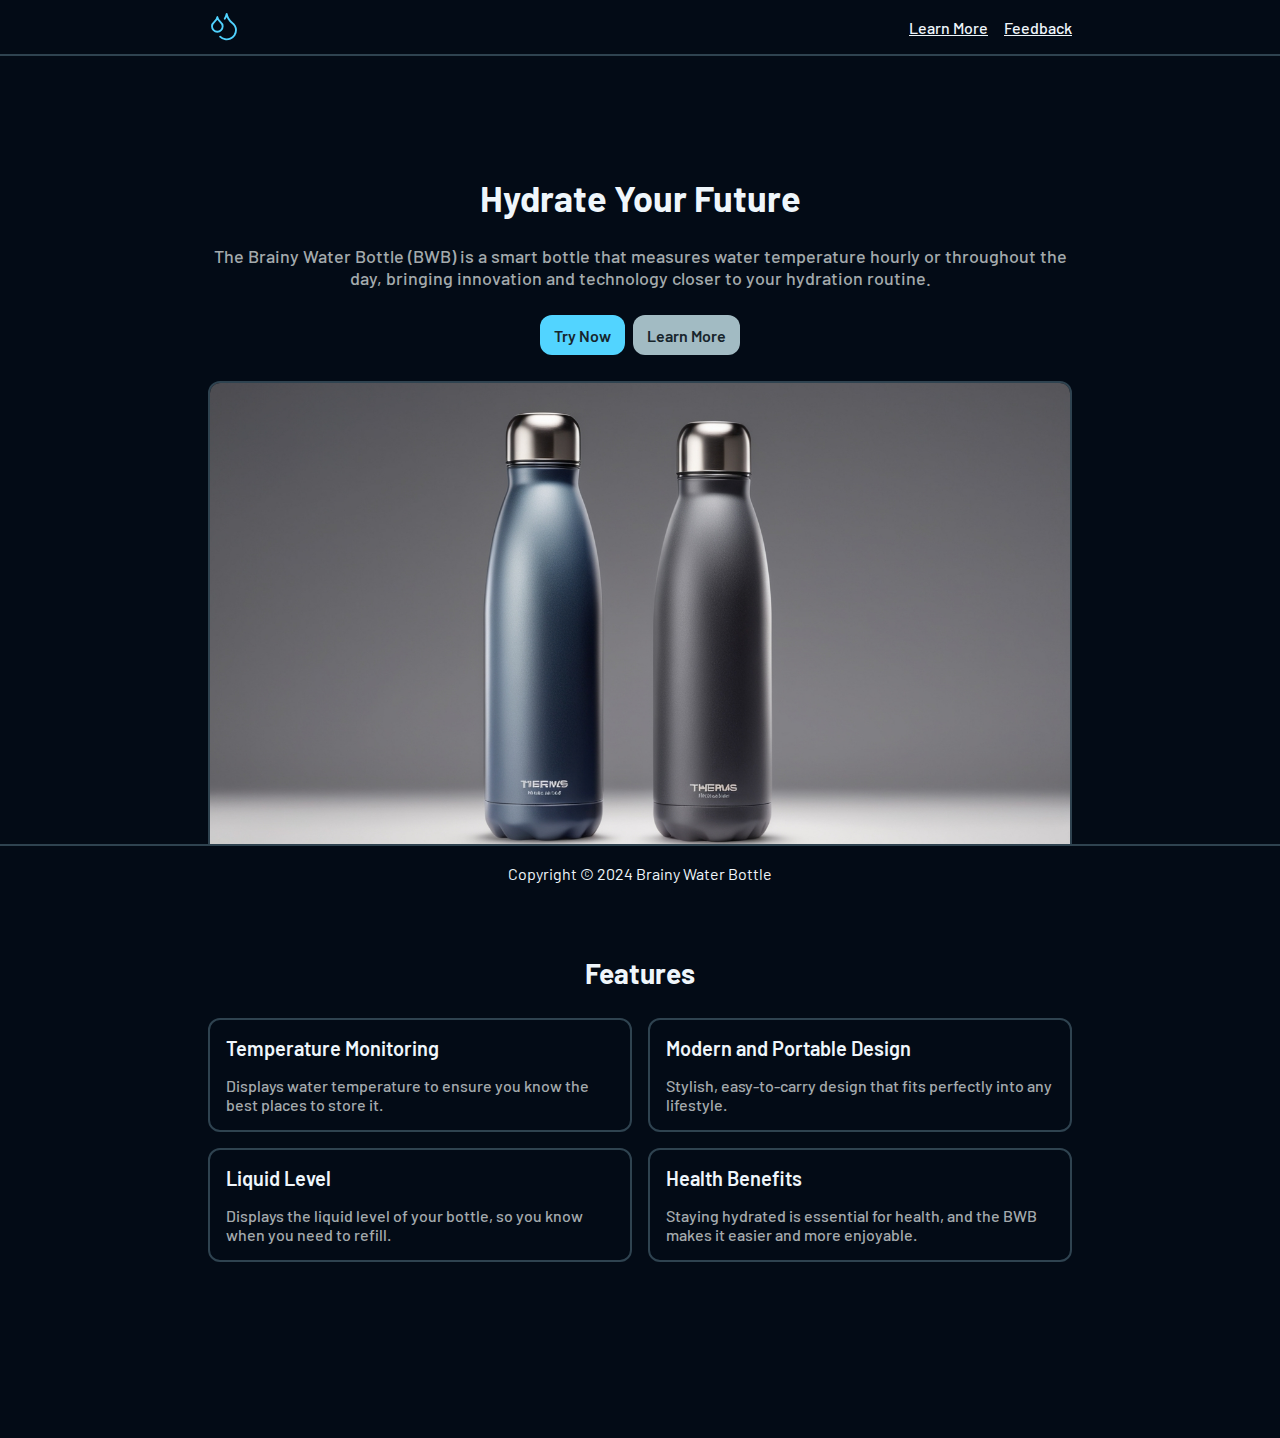
<file: index.html>
<!DOCTYPE html>
<html lang="en">
  <head>
    <meta charset="UTF-8" />
    <meta name="viewport" content="width=device-width, initial-scale=1.0" />

    <link rel="stylesheet" href="./css/globals.css" />
    <link rel="stylesheet" href="./css/index.css" />

    <link rel="icon" href="./assets/logo.svg" />

    <title>Brainy Water Bottle</title>
  </head>
  <body>
    <header class="main-header">
      <div class="header-container">
        <a href="./index.html">
          <img
            class="logo"
            src="./assets/logo.svg"
            alt="Brainy Water Bottle logo"
          />
        </a>

        <nav class="header-links">
          <a href="./learnmore.html">Learn More</a>
          <a href="./feedback.html">Feedback</a>
        </nav>
      </div>
    </header>
    <div class="container">
      <section class="hero">
        <h1 class="hero-title">Hydrate Your Future</h1>
        <p class="hero-description">
          The Brainy Water Bottle (BWB) is a smart bottle that measures water
          temperature hourly or throughout the day, bringing innovation and
          technology closer to your hydration routine.
        </p>

        <div class="hero-btns">
          <a href="./login.html" class="btn-primary">Try Now</a>
          <a href="./learnmore.html" class="btn-secondary">Learn More</a>
        </div>

        <img
          class="hero-img"
          src="./images/example_bottles.jpg"
          alt="Two modern thermos bottles"
        />
      </section>

      <section class="features">
        <h2 class="features-title">Features</h2>

        <div class="features-grid">
          <div class="feature">
            <strong>Temperature Monitoring</strong>
            <p>
              Displays water temperature to ensure you know the best places to
              store it.
            </p>
          </div>

          <div class="feature">
            <strong>Modern and Portable Design</strong>
            <p>
              Stylish, easy-to-carry design that fits perfectly into any
              lifestyle.
            </p>
          </div>

          <div class="feature">
            <strong>Liquid Level</strong>
            <p>
              Displays the liquid level of your bottle, so you know when you
              need to refill.
            </p>
          </div>

          <div class="feature">
            <strong>Health Benefits</strong>
            <p>
              Staying hydrated is essential for health, and the BWB makes it
              easier and more enjoyable.
            </p>
          </div>
        </div>
      </section>
    </div>
    <footer class="main-footer">
      <div class="footer-container">
        <p>Copyright © 2024 Brainy Water Bottle</p>
      </div>
    </footer>
  </body>
</html>
</file>
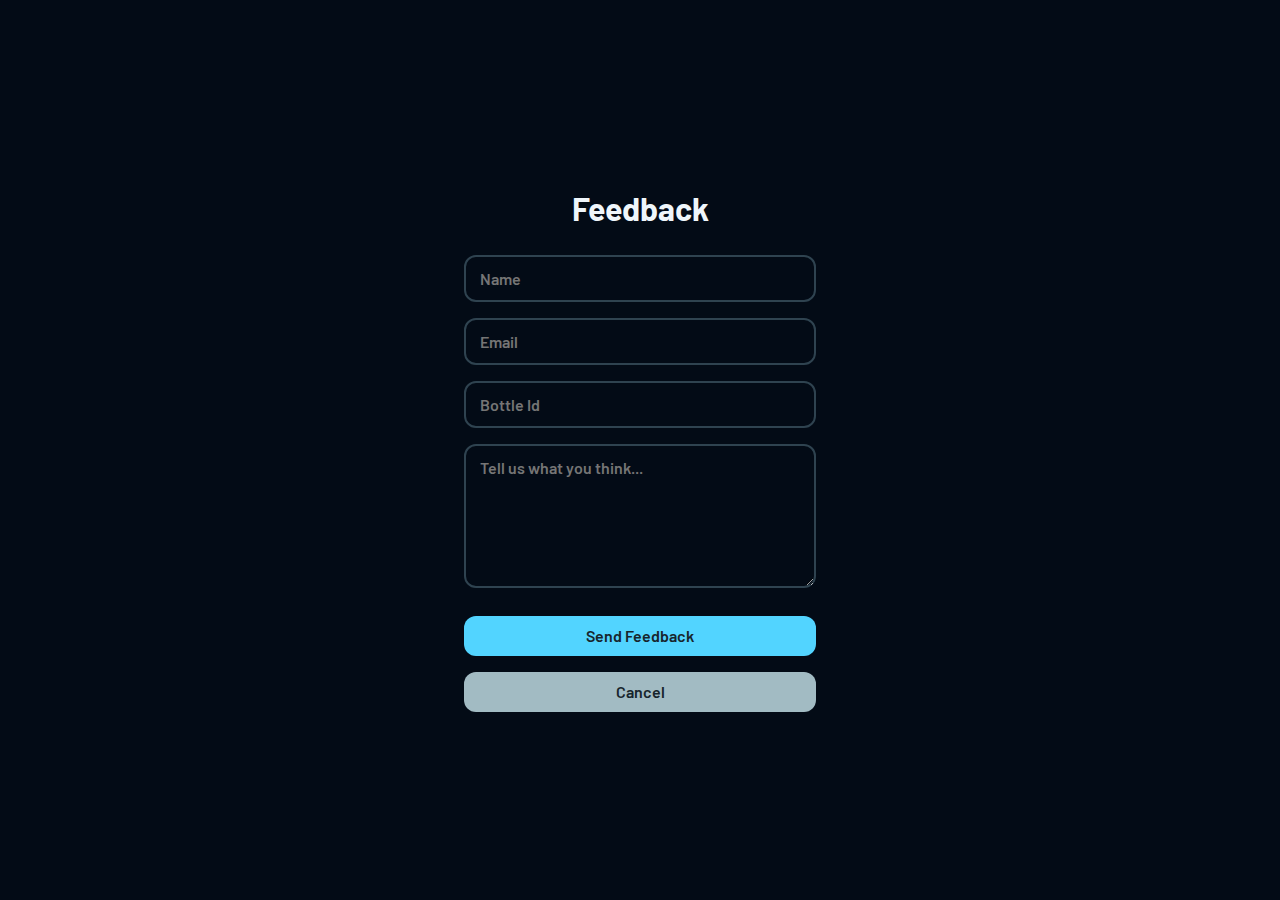
<file: feedback.html>
<!DOCTYPE html>
<html lang="en">
  <head>
    <meta charset="UTF-8" />
    <meta name="viewport" content="width=device-width, initial-scale=1.0" />

    <link rel="stylesheet" href="./css/globals.css" />
    <link rel="stylesheet" href="./css/feedback.css" />

    <link rel="icon" href="./assets/logo.svg" />

    <script src="./js/feedback.js" defer></script>

    <title>Feedback</title>
  </head>
  <body>
    <section class="container">
      <h1>Feedback</h1>
      <form method="get" class="form" id="feedback-form">
        <div class="inputs">
          <div class="input-container">
            <label for="name">Name</label>
            <input
              type="text"
              name="name"
              id="name"
              placeholder="Name"
              required
            />
            <p class="form-error" id="name-error"></p>
          </div>

          <div class="input-container">
            <label for="email">Email</label>
            <input
              type="email"
              name="email"
              id="email"
              placeholder="Email"
              required
            />
            <p class="form-error" id="email-error"></p>
          </div>

          <div class="input-container">
            <label for="bottle-id">Bottle Id</label>
            <input
              type="text"
              name="bottle-id"
              id="bottle-id"
              placeholder="Bottle Id"
              required
            />
            <p class="form-error" id="bottle-id-error"></p>
          </div>

          <div class="input-container">
            <label for="feedback">Tell us what you think</label>
            <textarea
              name="feedback"
              id="feedback"
              placeholder="Tell us what you think..."
              required
            ></textarea>
            <p class="form-error" id="feedback-error"></p>
          </div>
        </div>

        <div class="form-actions">
          <button class="btn-primary" type="submit">Send Feedback</button>
          <a href="./index.html" class="btn-secondary">Cancel</a>
        </div>
      </form>
    </section>
  </body>
</html>
</file>
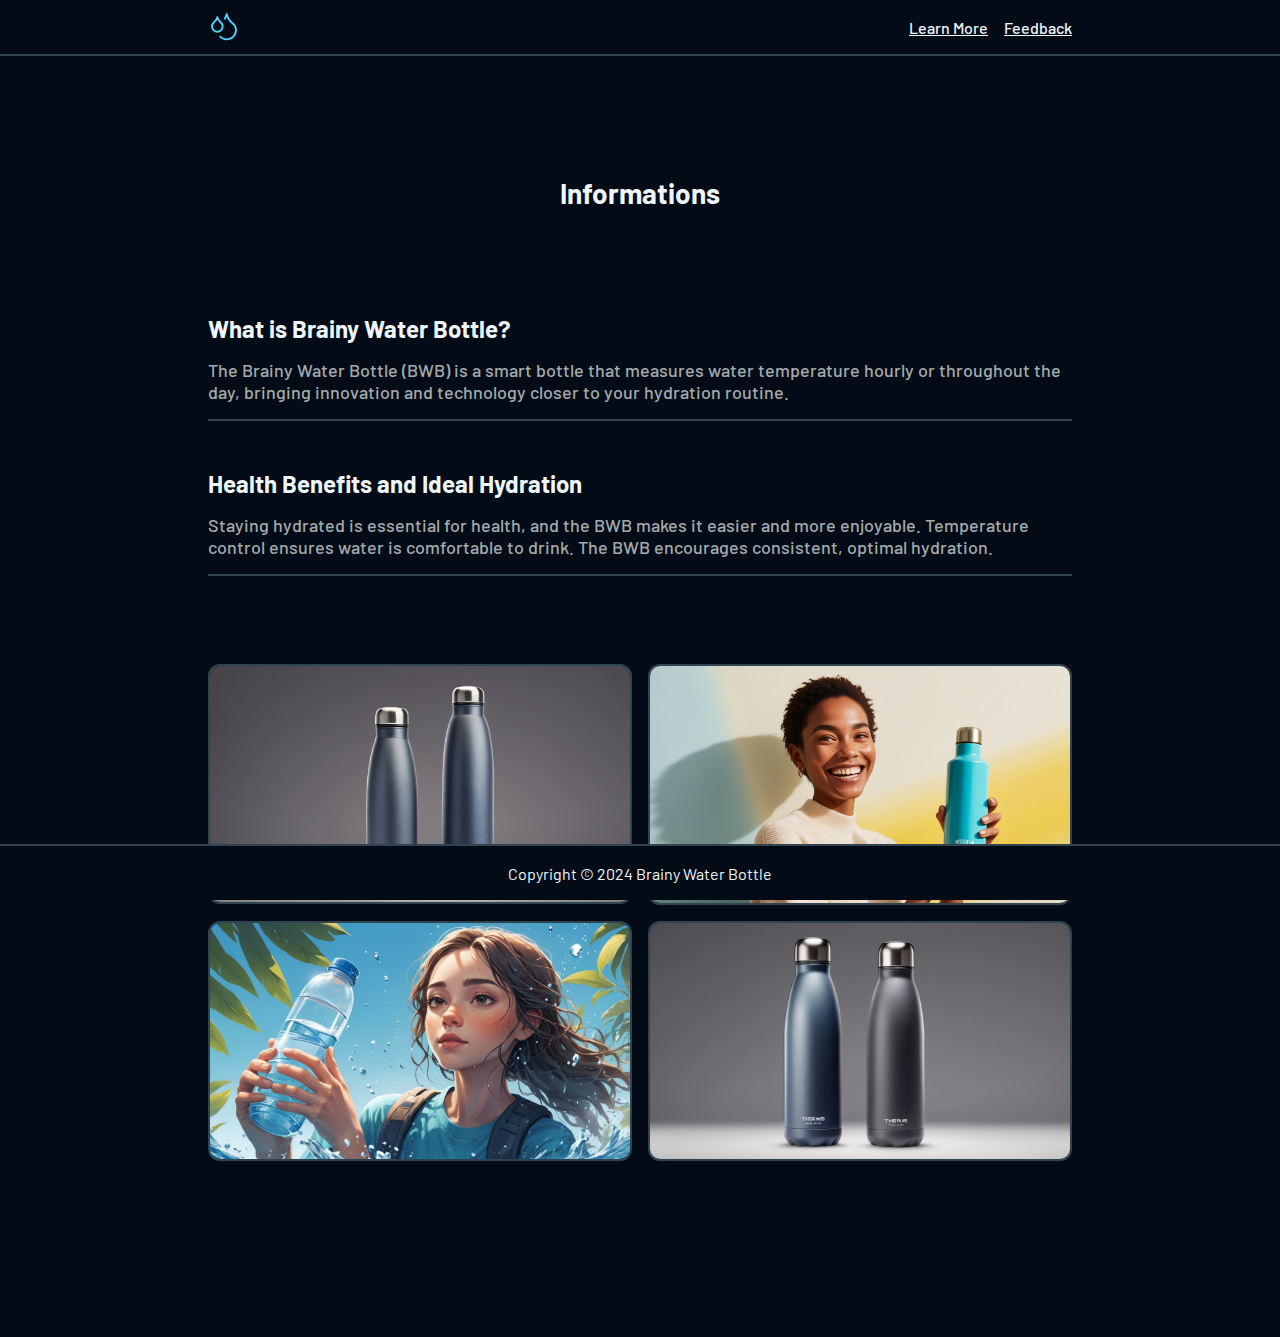
<file: learnmore.html>
<!DOCTYPE html>
<html lang="en">
  <head>
    <meta charset="UTF-8" />
    <meta name="viewport" content="width=device-width, initial-scale=1.0" />

    <link rel="stylesheet" href="./css/globals.css" />
    <link rel="stylesheet" href="./css/learnmore.css" />

    <link rel="icon" href="./assets/logo.svg" />

    <title>Learn More</title>
  </head>
  <body>
    <header class="main-header">
      <div class="header-container">
        <a href="./index.html">
          <img
            class="logo"
            src="./assets/logo.svg"
            alt="Brainy Water Bottle logo"
          />
        </a>

        <nav class="header-links">
          <a href="./learnmore.html">Learn More</a>
          <a href="./feedback.html">Feedback</a>
        </nav>
      </div>
    </header>

    <div class="container">
      <h1 class="info-title">Informations</h1>

      <div class="infos">
        <div class="info">
          <strong>What is Brainy Water Bottle?</strong>
          <p>
            The Brainy Water Bottle (BWB) is a smart bottle that measures water
            temperature hourly or throughout the day, bringing innovation and
            technology closer to your hydration routine.
          </p>
        </div>

        <div class="info">
          <strong>Health Benefits and Ideal Hydration</strong>
          <p>
            Staying hydrated is essential for health, and the BWB makes it
            easier and more enjoyable. Temperature control ensures water is
            comfortable to drink. The BWB encourages consistent, optimal
            hydration.
          </p>
        </div>
      </div>

      <div class="gallery">
        <img
          src="./images/example_bottles2.jpg"
          alt="Two thermos bottles, one bigger than the other"
        />
        <img
          src="./images/marketing2.jpg"
          alt="A person happy with the bottle"
        />
        <img
          src="./images/marketing.jpg"
          alt="A girl holding a normal bottle"
        />
        <img src="./images/example_bottles.jpg" alt="Two thermos bottles" />
      </div>
    </div>
    <footer class="main-footer">
      <div class="footer-container">
        <p>Copyright © 2024 Brainy Water Bottle</p>
      </div>
    </footer>
  </body>
</html>
</file>
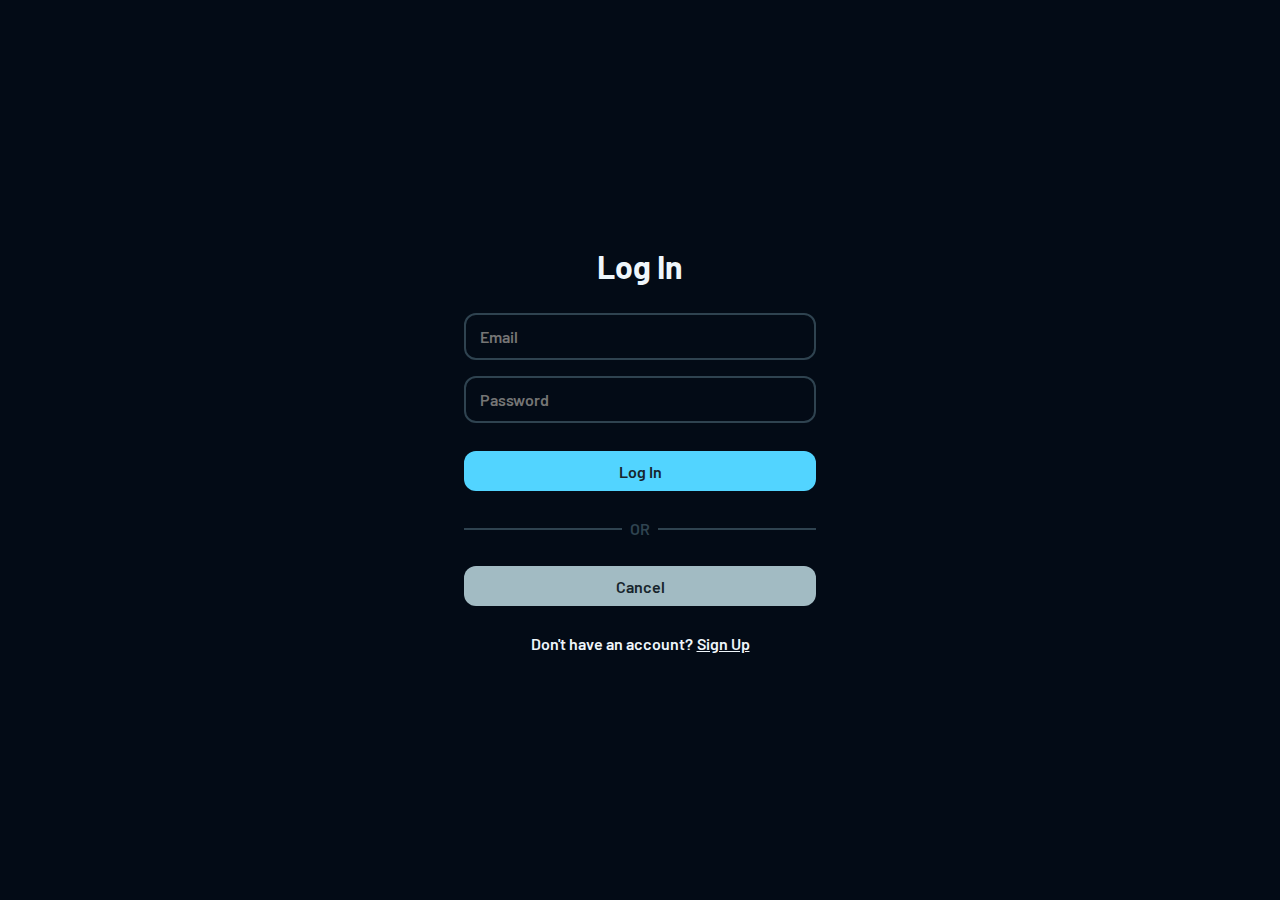
<file: login.html>
<!DOCTYPE html>
<html lang="en">
  <head>
    <meta charset="UTF-8" />
    <meta name="viewport" content="width=device-width, initial-scale=1.0" />

    <link rel="stylesheet" href="./css/globals.css" />
    <link rel="stylesheet" href="./css/login.css" />

    <link rel="icon" href="./assets/logo.svg" />

    <script src="./js/login.js" defer></script>

    <title>Log In</title>
  </head>
  <body>
    <section class="container">
      <h1>Log In</h1>
      <form method="get" class="form" id="login-form">
        <div class="inputs">
          <div class="input-container">
            <label for="email">Email</label>
            <input
              type="email"
              name="email"
              id="email"
              placeholder="Email"
              required
            />
            <p class="form-error" id="email-error"></p>
          </div>

          <div class="input-container">
            <label for="password">Password</label>
            <input
              type="password"
              name="password"
              id="password"
              placeholder="Password"
              required
            />
            <p class="form-error" id="password-error"></p>
          </div>
        </div>

        <button class="btn-primary" type="submit">Log In</button>
      </form>

      <div class="divider">
        <hr />
        OR
        <hr />
      </div>

      <a class="cancel-btn btn-secondary" href="./index.html">Cancel</a>

      <p class="msg">
        Don't have an account? <a href="./signup.html">Sign Up</a>
      </p>
    </section>
  </body>
</html>
</file>
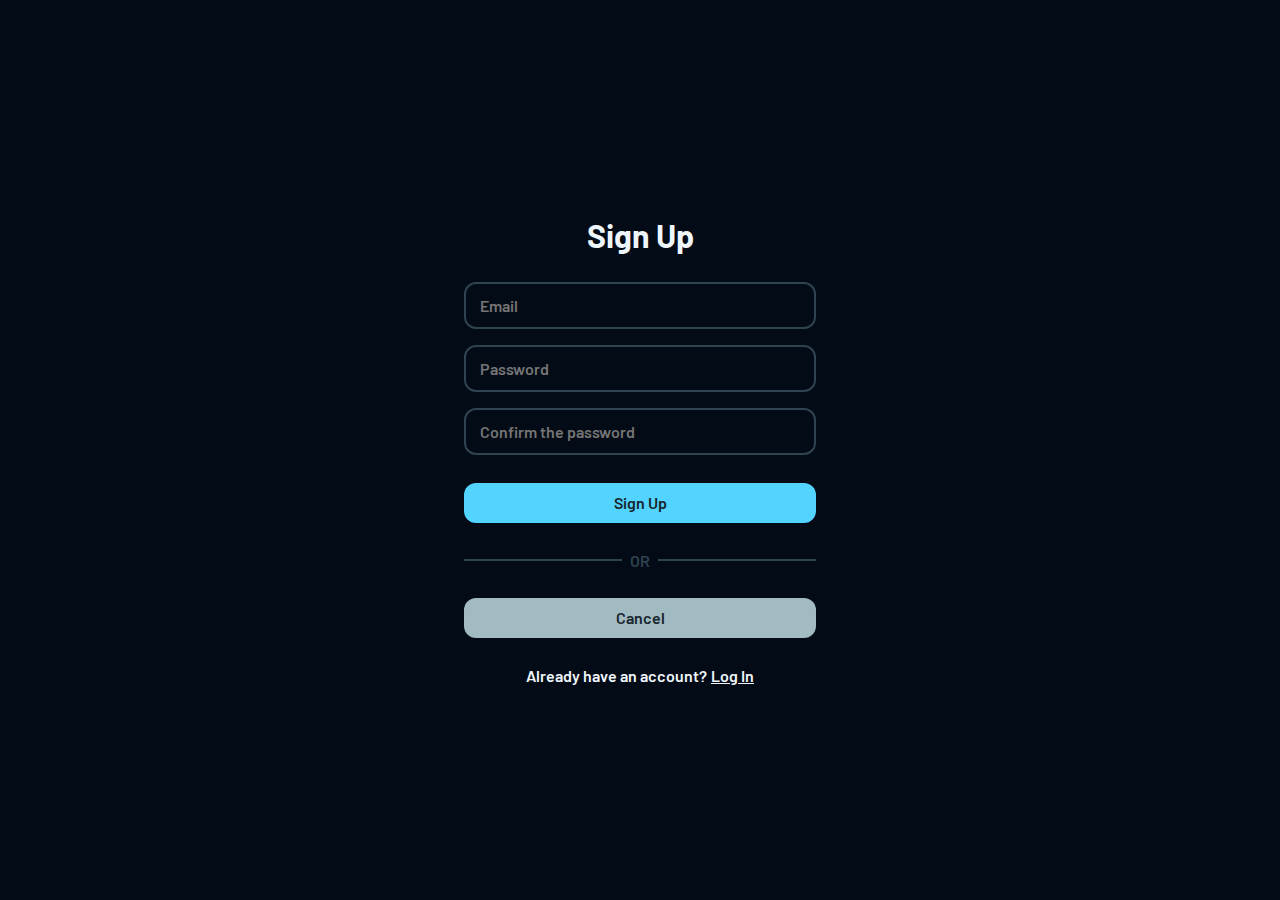
<file: signup.html>
<!DOCTYPE html>
<html lang="en">
  <head>
    <meta charset="UTF-8" />
    <meta name="viewport" content="width=device-width, initial-scale=1.0" />

    <link rel="stylesheet" href="./css/globals.css" />
    <link rel="stylesheet" href="./css/signup.css" />

    <link rel="icon" href="./assets/logo.svg" />

    <script src="./js/signup.js" defer></script>

    <title>Sign Up</title>
  </head>
  <body>
    <section class="container">
      <h1>Sign Up</h1>
      <form method="get" class="form" id="signup-form">
        <div class="inputs">
          <label for="email">Email</label>
          <input
            type="email"
            name="email"
            id="email"
            placeholder="Email"
            required
          />
          <p class="form-error" id="email-error"></p>

          <label for="password">Password</label>
          <input
            type="password"
            name="password"
            id="password"
            placeholder="Password"
            required
          />
          <p class="form-error" id="password-error"></p>

          <label for="password">Confirm the password</label>
          <input
            type="password"
            name="password"
            id="confirm-password"
            placeholder="Confirm the password"
            required
          />
          <p class="form-error" id="confirm-password-error"></p>
        </div>

        <button class="btn-primary" type="submit">Sign Up</button>
      </form>

      <div class="divider">
        <hr />
        OR
        <hr />
      </div>

      <a class="cancel-btn btn-secondary" href="./index.html">Cancel</a>

      <p class="msg">
        Already have an account? <a href="./login.html">Log In</a>
      </p>
    </section>
  </body>
</html>
</file>
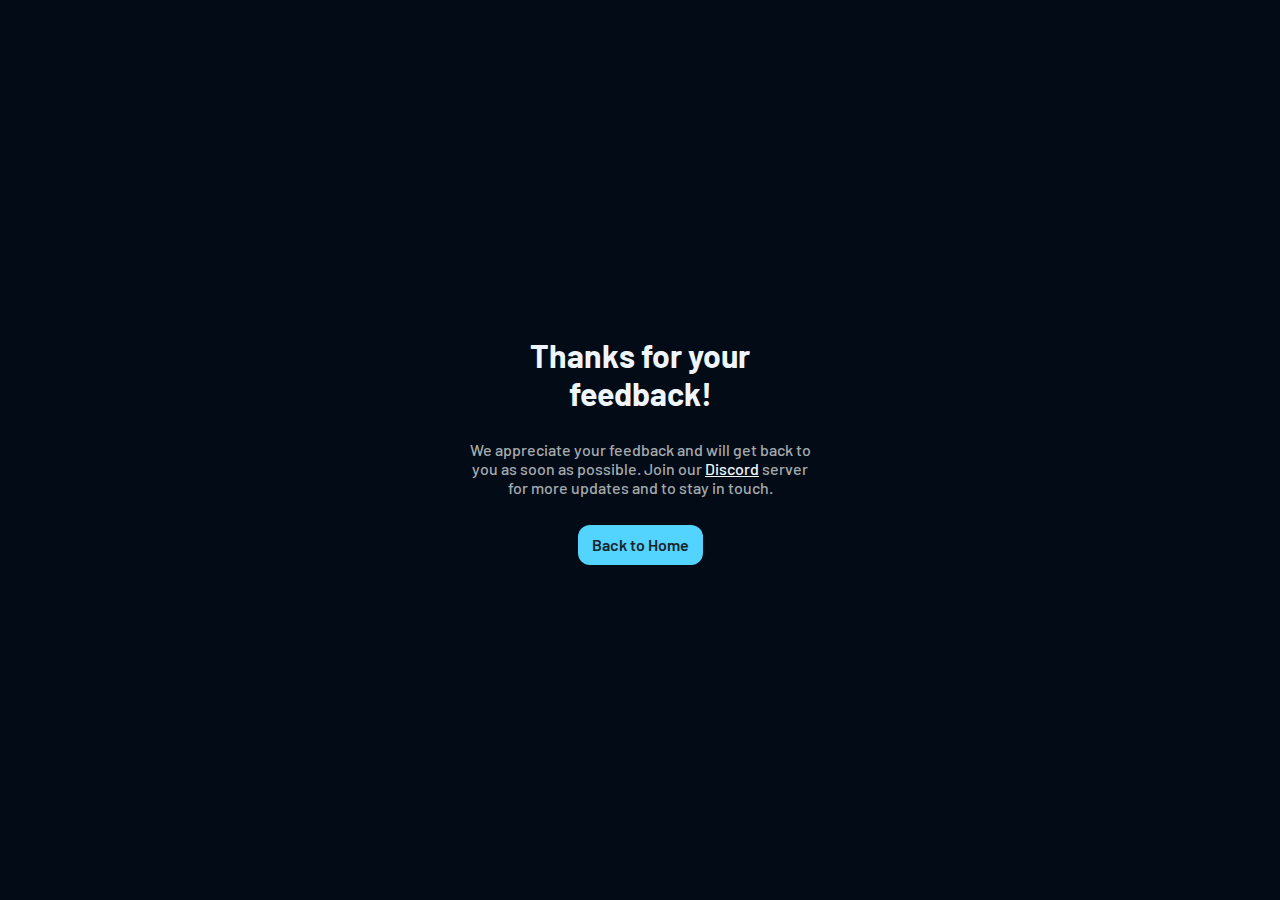
<file: thanksfeedback.html>
<!DOCTYPE html>
<html lang="en">
  <head>
    <meta charset="UTF-8" />
    <meta name="viewport" content="width=device-width, initial-scale=1.0" />

    <link rel="stylesheet" href="./css/globals.css" />
    <link rel="stylesheet" href="./css/thanksfeedback.css" />

    <link rel="icon" href="./assets/logo.svg" />

    <title>Thanks For Your Feedback!</title>
  </head>
  <body>
    <section class="container">
      <h1>Thanks for your feedback!</h1>
      <p>
        We appreciate your feedback and will get back to you as soon as
        possible. Join our
        <a href="https://discord.gg/MCpXGNTcjy" target="_blank">Discord</a>
        server for more updates and to stay in touch.
      </p>

      <a href="./index.html" class="btn-primary">Back to Home</a>
    </section>
  </body>
</html>
</file>
<file: css/globals.css>
@import url("https://fonts.googleapis.com/css2?family=Barlow:ital,wght@0,100;0,200;0,300;0,400;0,500;0,600;0,700;0,800;0,900;1,100;1,200;1,300;1,400;1,500;1,600;1,700;1,800;1,900&display=swap");

:root {
  --background: 214 74% 5;
  --foreground: 204 56% 96;
  --muted-foreground: 195 5% 66;
  --primary: 195 100% 66;
  --primary-foreground: 200 32% 13;
  --primary-shadow: 199 80% 47;
  --secondary: 195 21% 70;
  --secondary-foreground: 200 32% 13;
  --secondary-shadow: 194 8% 48;
  --tertiary: 94 98% 40;
  --tertiary-foreground: 214 74% 5;
  --tertiary-shadow: 94 97% 32;
  --destructive: 359 100% 65;
  --destructive-foreground: 200 32% 13;
  --destructive-shadow: 359 51% 46;
  --border: 204 26% 25;
  --other: 35 100% 50;
  --border-width: 0.125rem; /* 2px */
  --outline-width: 0.125rem; /* 2px */
  --ring: 195 100% 66;
  --radius: 0.75rem; /* 12px */
  --transition-duration: 50ms;
}

* {
  margin: 0;
  padding: 0;
  border: none;
  outline: none;

  background: none;
  color: hsl(var(--foreground));
  font-family: "Barlow", sans-serif;

  box-sizing: border-box;
}

body {
  background-color: hsl(var(--background));
}

label {
  position: absolute;
  width: 1px;
  height: 1px;
  padding: 0;
  margin: -1px;
  overflow: hidden;
  clip: rect(0, 0, 0, 0);
  white-space: nowrap;
  border-width: 0;
}

input {
  padding: 0.75rem 0.875rem; /* 12px 14px */

  font-size: 1rem; /* 16px */
  font-weight: 600;

  background: transparent;
  color: hsl(var(--foreground));

  border: var(--border-width) solid hsl(var(--border));
  border-radius: var(--radius);

  transition: all var(--transition-duration) ease-in;
}

input:focus-visible {
  outline: var(--outline-width) solid hsl(var(--ring));
  outline-offset: var(--outline-width);
}

input:active {
  transform: scale(0.98);
}

button {
  cursor: pointer;
}

.btn-primary {
  height: 2.5rem; /* 40px */

  padding: 0.75rem 0.875rem; /* 12px 14px */

  display: flex;
  justify-content: center;
  align-items: center;
  gap: 0.5rem; /* 8px */
  flex-shrink: 0;

  font-size: 1rem; /* 16px */
  font-weight: 600;

  text-decoration: none;

  background-color: hsl(var(--primary));
  color: hsl(var(--primary-foreground));

  border-radius: var(--radius);

  transition: all var(--transition-duration) ease-in;
}

.btn-primary:focus {
  outline: var(--outline-width) solid hsl(var(--primary));
  outline-offset: var(--outline-width);
}

.btn-secondary {
  height: 2.5rem; /* 40px */

  padding: 0.75rem 0.875rem; /* 12px 14px */

  display: flex;
  justify-content: center;
  align-items: center;
  gap: 0.5rem; /* 8px */
  flex-shrink: 0;

  font-size: 1rem; /* 16px */
  font-weight: 600;

  text-decoration: none;

  background-color: hsl(var(--secondary));
  color: hsl(var(--secondary-foreground));

  border-radius: var(--radius);

  transition: all var(--transition-duration) ease-in;
}

.btn-secondary:focus {
  outline: var(--outline-width) solid hsl(var(--secondary));
  outline-offset: var(--outline-width);
}

.btn-tertiary {
  height: 2.5rem; /* 40px */

  padding: 0.75rem 0.875rem; /* 12px 14px */

  display: flex;
  justify-content: center;
  align-items: center;
  gap: 0.5rem; /* 8px */
  flex-shrink: 0;

  font-size: 1rem; /* 16px */
  font-weight: 600;

  text-decoration: none;

  background-color: hsl(var(--tertiary));
  color: hsl(var(--tertiary-foreground));

  border-radius: var(--radius);

  transition: all var(--transition-duration) ease-in;
}

.btn-tertiary:focus {
  outline: var(--outline-width) solid hsl(var(--tertiary));
  outline-offset: var(--outline-width);
}

.btn-destructive {
  height: 2.5rem; /* 40px */

  padding: 0.75rem 0.875rem; /* 12px 14px */

  display: flex;
  justify-content: center;
  align-items: center;
  gap: 0.5rem; /* 8px */
  flex-shrink: 0;

  font-size: 1rem; /* 16px */
  font-weight: 600;

  text-decoration: none;

  background-color: hsl(var(--destructive));
  color: hsl(var(--destructive-foreground));

  border-radius: var(--radius);

  transition: all var(--transition-duration) ease-in;
}

.btn-destructive:focus {
  outline: var(--outline-width) solid hsl(var(--destructive));
  outline-offset: var(--outline-width);
}

.btn-primary:active,
.btn-secondary:active,
.btn-tertiary:active,
.btn-destructive:active {
  transform: scale(0.95);
}

/* Hide the native show/hide password button */
input[type="password"]::-ms-reveal,
input[type="password"]::-webkit-contacts-auto-fill-button {
  display: none;
}

.input-container {
  display: flex;
  flex-direction: column;
  gap: 0.5rem; /* 8px */
}

.form-error {
  display: none;

  font-weight: 500;
  font-size: 0.875rem; /* 14px */
  color: hsl(var(--destructive));
}

.dialog {
  padding: 1.5rem 1rem; /* 24px 16px */

  position: fixed;
  inset: 0;

  display: none;
  justify-content: center;
  align-items: center;

  background-color: rgba(0, 0, 0, 0.8);
}

.dialog-content {
  max-width: 24rem; /* 384px */
  width: 100%;

  display: flex;
  flex-direction: column;
  gap: 1.75rem; /* 28px */

  padding: 1.5rem; /* 24px */

  background-color: hsl(var(--background));

  border-radius: var(--radius);
  border: var(--border-width) solid hsl(var(--border));
}

.dialog-header {
  display: flex;
  justify-content: space-between;
  align-items: center;
}

.dialog-close-btn {
  width: 1.5rem; /* 24px */
  height: 1.5rem; /* 24px */

  stroke: hsl(var(--muted-foreground));
}

.dialog-close-btn:focus-visible {
  outline: var(--outline-width) solid hsl(var(--border));
}

.dialog-header h2 {
  font-size: 1.125rem; /* 18px */
}

textarea {
  min-height: 9rem; /* 144px */
  padding: 0.75rem 0.875rem; /* 12px 14px */
  resize: vertical;

  font-size: 1rem; /* 16px */
  font-weight: 600;

  background: transparent;
  color: hsl(var(--foreground));

  border: var(--border-width) solid hsl(var(--border));
  border-radius: var(--radius);

  transition: all var(--transition-duration) ease-in;
}

textarea:focus-visible {
  outline: var(--outline-width) solid hsl(var(--ring));
  outline-offset: var(--outline-width);
}

textarea:active {
  transform: scale(0.98);
}

.main-header {
  position: sticky;
  top: 0;
  left: 0;

  height: 3.5rem; /* 56px */

  border-bottom: var(--border-width) solid hsl(var(--border));
  background-color: hsl(var(--background));
}

.header-container {
  padding: 0 1rem; /* 0 16px */

  max-width: 56rem; /* 869px */
  width: 100%;
  height: 100%;

  margin: 0 auto;

  display: flex;
  align-items: center;
  justify-content: space-between;
}

.logo {
  width: 2rem; /* 32px */
  height: 2rem; /* 32px */
}

.header-links {
  display: flex;
  align-items: center;
  gap: 1rem; /* 16px */

  font-weight: 500;
}

.main-footer {
  position: sticky;
  bottom: 0;
  left: 0;

  height: 3.5rem; /* 56px */

  border-top: var(--border-width) solid hsl(var(--border));
  background-color: hsl(var(--background));
}

.footer-container {
  padding: 0 1rem; /* 0 16px */

  max-width: 56rem; /* 869px */
  width: 100%;
  height: 100%;

  display: flex;
  justify-content: center;
  align-items: center;

  margin: 0 auto;

  text-align: center;
  color: hsl(var(--muted-foreground));
}

.cancel-btn {
  width: 100%;
}

fieldset {
  padding: 0 1rem 1rem 1rem; /* 16px */

  border-radius: var(--radius);
  border: var(--border-width) dashed hsl(var(--border));
}

.dangerous-fieldset {
  border: var(--border-width) dashed hsl(var(--destructive));
}

legend {
  padding: 0.5rem; /* 8px */

  font-size: 0.875rem; /* 14px */
  font-weight: 600;
  color: hsl(var(--muted-foreground));

  background-color: hsl(var(--background));
}
</file>
<file: css/index.css>
.container {
  max-width: 56rem; /* 869px */
  margin: 6rem auto; /* 96px auto */

  padding: 1.5rem 1rem; /* 24px 16px */

  display: flex;
  flex-direction: column;
  gap: 5.5rem; /* 88px */

  min-height: 100vh;
}

.hero {
  display: flex;
  flex-direction: column;
  gap: 1.625rem; /* 26px */

  align-items: center;

  text-align: center;
}

.hero-title {
  font-size: 2.25rem; /* 36px */
}

.hero-description {
  font-weight: 500;
  font-size: 1.125rem; /* 18px */
  color: hsl(var(--muted-foreground));
}

.hero-btns {
  display: flex;
  gap: 0.5rem; /* 8px */
}

.hero-img {
  width: 100%;

  border-radius: var(--radius);
  border: var(--border-width) solid hsl(var(--border));
}

.features {
  display: flex;
  flex-direction: column;
  align-items: center;
  gap: 1.75rem; /* 28px */
}

.features-title {
  font-size: 1.75rem; /* 28px */
}

.features-grid {
  width: 100%;
  height: 100%;

  display: grid;
  grid-template-columns: 1;
  gap: 1rem; /* 16px */
}

@media (min-width: 640px) {
  .features-grid {
    grid-template-columns: repeat(2, 1fr);
  }
}

.feature {
  padding: 1rem; /* 24px */

  display: flex;
  flex-direction: column;
  gap: 1rem; /* 16px */

  border: var(--border-width) solid hsl(var(--border));
  border-radius: var(--radius);
}

.feature strong {
  font-size: 1.25rem; /* 20px */
  font-weight: 600;
}

.feature p {
  font-size: 1rem; /* 16px */
  font-weight: 500;
  color: hsl(var(--muted-foreground));
}
</file>
<file: css/feedback.css>
.container {
  max-width: 24rem; /* 384px */
  margin: 0 auto;

  padding: 1.5rem 1rem; /* 24px 16px */

  display: flex;
  flex-direction: column;
  justify-content: center;
  align-items: center;
  gap: 1.75rem; /* 28px */

  min-height: 100vh;
}

.container h1 {
  font-size: 2rem; /* 32px */
}

.form {
  width: 100%;

  display: flex;
  flex-direction: column;
  gap: 1.75rem; /* 28px */
}

.inputs {
  display: flex;
  flex-direction: column;
  gap: 1rem; /* 16px */
}

.form-actions {
  display: flex;
  flex-direction: column;
  gap: 1rem; /* 16px */
}
</file>
<file: css/learnmore.css>
.container {
  max-width: 56rem; /* 869px */
  margin: 6rem auto; /* 96px auto */

  padding: 1.5rem 1rem; /* 24px 16px */

  display: flex;
  flex-direction: column;
  gap: 5.5rem; /* 88px */

  min-height: 100vh;
}

.info-title {
  text-align: center;
  font-size: 1.75rem; /* 28px */
}

.infos {
  display: flex;
  flex-direction: column;
  gap: 2rem; /* 32px */
}

.info {
  padding: 1rem 0;

  display: flex;
  flex-direction: column;
  gap: 1rem; /* 16px */

  border-bottom: var(--border-width) solid hsl(var(--border));
}

.info strong {
  font-size: 1.5rem; /* 24px */
}

.info p {
  font-size: 1.125rem; /* 18px */
  font-weight: 500;
  color: hsl(var(--muted-foreground));
}

.gallery {
  display: grid;
  grid-template-columns: 1fr;
  gap: 1rem; /* 16px */
}

/* Tablet: 2 columns */
@media (min-width: 640px) {
  .gallery {
    grid-template-columns: repeat(2, 1fr);
  }
}

.gallery img {
  width: 100%;
  border-radius: var(--radius);
  border: var(--border-width) solid hsl(var(--border));
}
</file>
<file: css/login.css>
.container {
  max-width: 24rem; /* 384px */
  margin: 0 auto;

  padding: 1.5rem 1rem; /* 24px 16px */

  display: flex;
  flex-direction: column;
  justify-content: center;
  align-items: center;
  gap: 1.75rem; /* 28px */

  min-height: 100vh;
}

.container h1 {
  font-size: 2rem; /* 32px */
}

.form {
  width: 100%;

  display: flex;
  flex-direction: column;
  gap: 1.75rem; /* 28px */
}

.inputs {
  display: flex;
  flex-direction: column;
  gap: 1rem; /* 16px */
}

.divider {
  width: 100%;

  display: flex;
  align-items: center;
  gap: 0.5rem; /* 8px */

  font-weight: 600;
  color: hsl(var(--border));
}

.divider hr {
  width: 100%;
  height: var(--border-width);

  background-color: hsl(var(--border));
}

.msg {
  display: flex;
  align-items: center;
  gap: 0.25rem; /* 4px */

  font-weight: 600;
  text-align: center;
}

.msg a:focus-visible {
  outline: var(--outline-width) solid hsl(var(--border));
}
</file>
<file: css/signup.css>
.container {
  max-width: 24rem; /* 384px */
  margin: 0 auto;

  padding: 1.5rem 1rem; /* 24px 16px */

  display: flex;
  flex-direction: column;
  justify-content: center;
  align-items: center;
  gap: 1.75rem; /* 28px */

  min-height: 100vh;
}

.container h1 {
  font-size: 2rem; /* 32px */
}

.form {
  width: 100%;

  display: flex;
  flex-direction: column;
  gap: 1.75rem; /* 28px */
}

.inputs {
  display: flex;
  flex-direction: column;
  gap: 1rem; /* 16px */
}

.divider {
  width: 100%;

  display: flex;
  align-items: center;
  gap: 0.5rem; /* 8px */

  font-weight: 600;
  color: hsl(var(--border));
}

.divider hr {
  width: 100%;
  height: var(--border-width);

  background-color: hsl(var(--border));
}

.msg {
  display: flex;
  align-items: center;
  gap: 0.25rem; /* 4px */

  font-weight: 600;
  text-align: center;
}

.msg a:focus-visible {
  outline: var(--outline-width) solid hsl(var(--border));
}
</file>
<file: css/thanksfeedback.css>
.container {
  max-width: 24rem; /* 384px */
  margin: 0 auto;

  padding: 1.5rem 1rem; /* 24px 16px */

  display: flex;
  flex-direction: column;
  justify-content: center;
  align-items: center;
  gap: 1.75rem; /* 28px */

  text-align: center;

  min-height: 100vh;
}

.container p {
  font-weight: 500;
  color: hsl(var(--muted-foreground));
}
</file>
